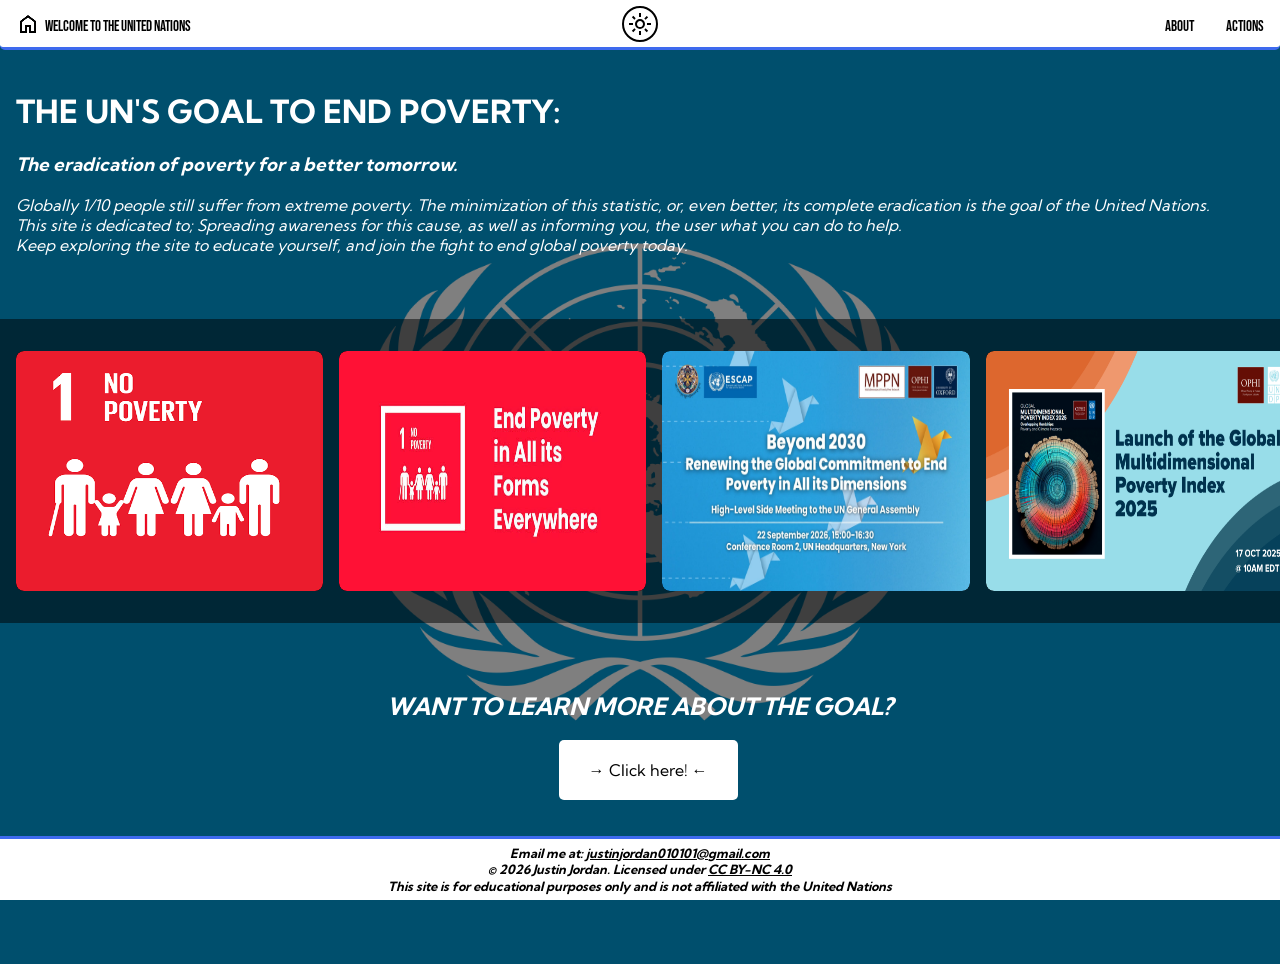
<file: index.html>
<!doctype html>
<html lang="en">
<head>
  <title>UNDP Index</title>
  <meta charset="UTF-8">
  <meta name="viewport" content="width=device-width, initial-scale=1.0">
  <link rel="preconnect" href="https://fonts.googleapis.com">
  <link rel="preconnect" href="https://fonts.gstatic.com" crossorigin>
  <link href="https://fonts.googleapis.com/css2?family=Kumbh+Sans:wght,YOPQ@100..900,300&display=swap" rel="stylesheet">
  <link href="https://fonts.googleapis.com/css2?family=Bebas+Neue&display=swap" rel="stylesheet">
  <link rel="Stylesheet" href="Styles.css">
  <link rel="icon" type="image/svg+xml" href="images/un-icon.png">
</head>
<body>

<div class="bebas-neue-regular">

    <header class="topnav">
    <a href="index.html" class="home-link">
      <img class="home-icon home-icon-light" src="images/home.png" alt="Welcome to the United Nations">
      <img class="home-icon home-icon-dark" src="images/lighthome.png" alt="" aria-hidden="true">
      <span class="label">Welcome to the United Nations</span>
    </a>

      <button id="theme-toggle" class="theme-toggle" aria-label="Toggle dark mode"></button>

      <div class="other-links">
        <a href="About.html">About</a>
        <a href="Actions.html">Actions</a>
      </div>
    </header>
  </div>

<main>
<div class="main-content">
  <div class="home-info">
    <h1>THE UN'S GOAL TO END POVERTY:</h1>
    <h3>The eradication of poverty for a better tomorrow.</h3>
    <p>Globally 1/10 people still suffer from extreme poverty. The minimization of this statistic, or, even better, its complete eradication is the goal of the United Nations. <br> This site is dedicated to; Spreading awareness for this cause, as well as informing you, the user what you can do to help. <br> Keep exploring the site to educate yourself, and join the fight to end global poverty today.</p>
  </div>

  <div class="carousel">
    <div class="card"><a href="https://sdgs.un.org/goals/goal1"><img src="images/Card1.png" alt="Card 1"></a></div>
    <div class="card"><a href="https://sdgs.un.org/goals/goal1"><img src="images/Card2.png" alt="Card 2"></a></div>
    <div class="card"><a href="https://sdgs.un.org/goals/goal1"><img src="images/Card3.png" alt="Card 3"></a></div>
    <div class="card"><a href="https://sdgs.un.org/goals/goal1"><img src="images/Card4.png" alt="Card 4"></a></div>
    <div class="card"><a href="https://sdgs.un.org/goals/goal1"><img src="images/Card5.png" alt="Card 5"></a></div>
    <div class="card"><a href="https://sdgs.un.org/goals/goal1"><img src="images/Card6.png" alt="Card 6"></a></div>
</div>

<div class="user-question">
  <h2>WANT TO LEARN MORE ABOUT THE GOAL?</h2>
</div>

<a href="About.html" class="read-more">→ Click here! ←</a>

  <footer>
    <h3>Email me at: <a href="mailto:justinjordan010101@gmail.com">justinjordan010101@gmail.com</a></h3>
    <h3>© 2026 Justin Jordan. Licensed under <a href="https://creativecommons.org/licenses/by-nc/4.0/deed.en">CC BY-NC 4.0</a></h3>
    <h3>This site is for educational purposes only and is not affiliated with the United Nations</h3>
  </footer>
</div>
</main>
  <script src="theme.js"></script>
</body>
</html>
</file>
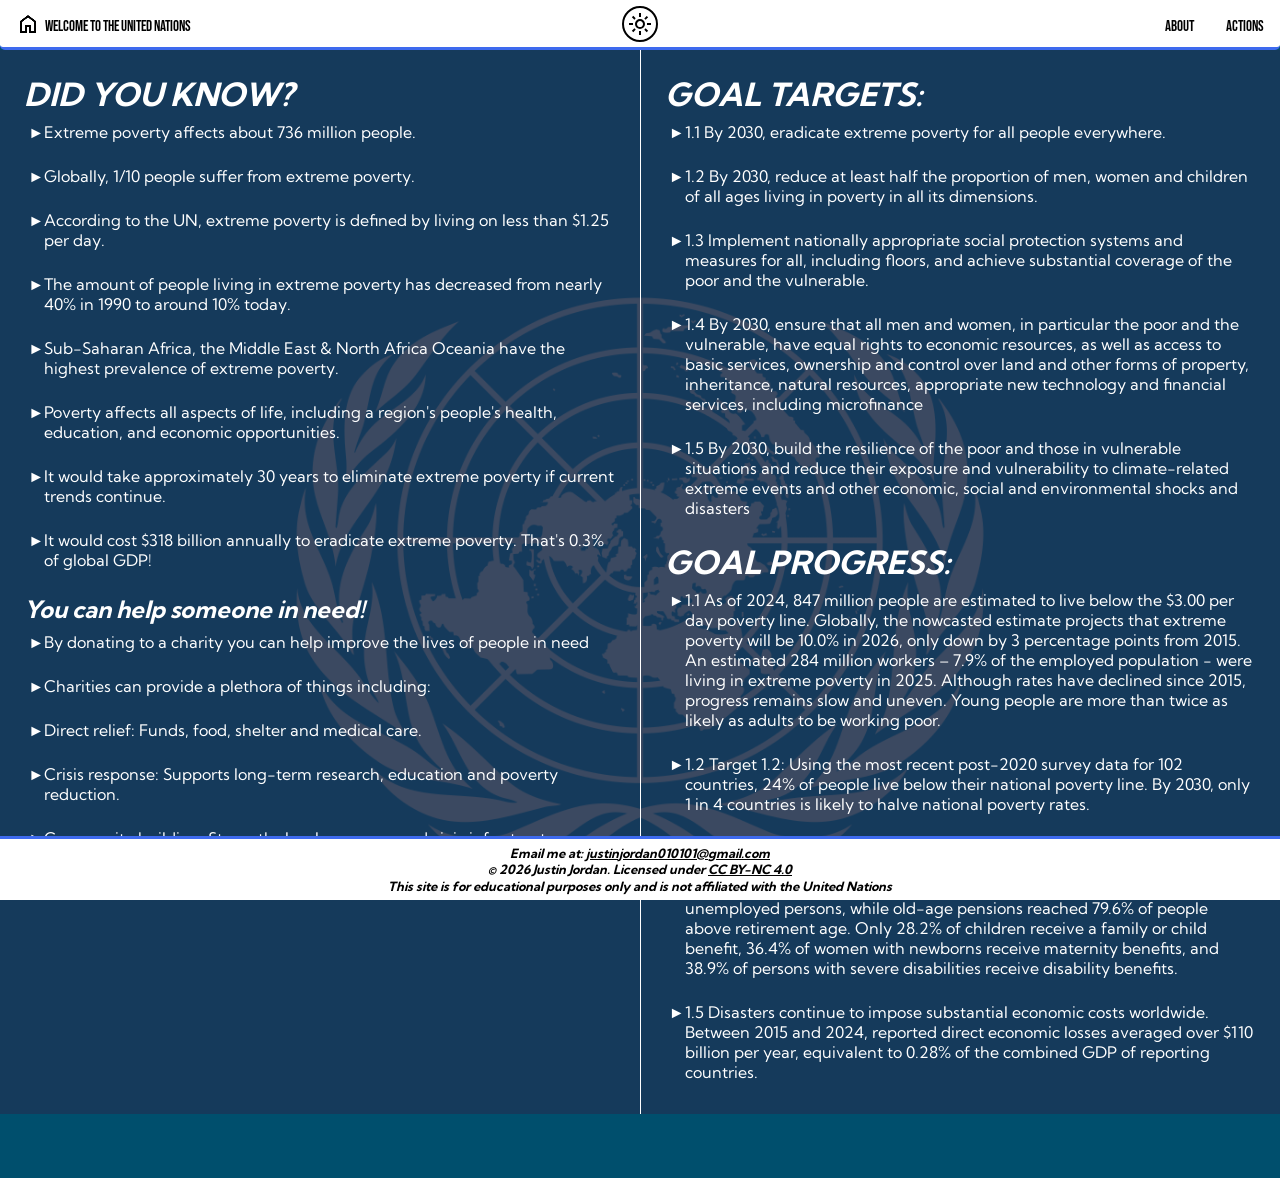
<file: About.html>
<!doctype html>
<html lang="en">
<head>
  <title>UNDP About</title>
  <meta charset="UTF-8">
  <meta name="viewport" content="width=device-width, initial-scale=1.0">
  <link rel="preconnect" href="https://fonts.googleapis.com">
  <link rel="preconnect" href="https://fonts.gstatic.com" crossorigin>
  <link href="https://fonts.googleapis.com/css2?family=Kumbh+Sans:wght,YOPQ@100..900,300&display=swap" rel="stylesheet">
  <link href="https://fonts.googleapis.com/css2?family=Bebas+Neue&display=swap" rel="stylesheet">
  <link rel="Stylesheet" href="Styles.css">
  <link rel="icon" type="image/svg+xml" href="images/un-icon.png">
</head>
<body>

<div class="bebas-neue-regular">

    <header class="topnav">
    <a href="index.html" class="home-link">
      <img class="home-icon home-icon-light" src="images/home.png" alt="Welcome to the United Nations">
      <img class="home-icon home-icon-dark" src="images/lighthome.png" alt="" aria-hidden="true">
      <span class="label">Welcome to the United Nations</span>
    </a>

      <button id="theme-toggle" class="theme-toggle" aria-label="Toggle dark mode"></button>

      <div class="other-links">
        <a href="About.html">About</a>
        <a href="Actions.html">Actions</a>
      </div>
    </header>
  </div>

<div class="split-content">

  <div class="content1">
    <h1>DID YOU KNOW?</h1>
    <ul>
      <li>Extreme poverty affects about 736 million people.</li>
      <li>Globally, 1/10 people suffer from extreme poverty.</li>
      <li>According to the UN, extreme poverty is defined by living on less than $1.25 per day.</li>
      <li>The amount of people living in extreme poverty has decreased from nearly 40% in 1990 to around 10% today.</li>
      <li>Sub-Saharan Africa, the Middle East & North Africa Oceania have the highest prevalence of extreme poverty.</li>
      <li>Poverty affects all aspects of life, including a region's people's health, education, and economic opportunities.</li>
      <li>It would take approximately 30 years to eliminate extreme poverty if current trends continue.</li>
      <li>It would cost $318 billion annually to eradicate extreme poverty. That's 0.3% of global GDP!</li>
    </ul>
    <h2>You can help someone in need!</h2>
    <ul>
      <li>By donating to a charity you can help improve the lives of people in need</li>
      <li>Charities can provide a plethora of things including:</li>
      <li>Direct relief: Funds, food, shelter and medical care.</li>
      <li>Crisis response: Supports long-term research, education and poverty reduction.</li>
      <li>Community building: Strengths local programs and civic infrastructure.</li>
      <li><a href="Actions.html">Click here to learn how you can help!</a></li>
    </ul>
  </div>

  <div class="content2">
    <h1>GOAL TARGETS:</h1>
    <ul>
      <li>1.1 By 2030, eradicate extreme poverty for all people everywhere.</li>
      <li>1.2 By 2030, reduce at least half the proportion of men, women and children of all ages living in poverty in all its dimensions.</li>
      <li>1.3 Implement nationally appropriate social protection systems and measures for all, including floors, and achieve substantial coverage of the poor and the vulnerable.</li>
      <li>1.4 By 2030, ensure that all men and women, in particular the poor and the vulnerable, have equal rights to economic resources, as well as access to basic services, ownership and control over land and other forms of property, inheritance, natural resources, appropriate new technology and financial services, including microfinance</li>
      <li>1.5 By 2030, build the resilience of the poor and those in vulnerable situations and reduce their exposure and vulnerability to climate-related extreme events and other economic, social and environmental shocks and disasters</li>
    </ul>
    <h1>GOAL PROGRESS:</h1>
    <ul>
      <li>1.1 As of 2024, 847 million people are estimated to live below the $3.00 per day poverty line. Globally, the nowcasted estimate projects that extreme poverty will be 10.0% in 2026, only down by 3 percentage points from 2015. An estimated 284 million workers – 7.9% of the employed population - were living in extreme poverty in 2025. Although rates have declined since 2015, progress remains slow and uneven. Young people are more than twice as likely as adults to be working poor.</li>
      <li>1.2 Target 1.2: Using the most recent post-2020 survey data for 102 countries, 24% of people live below their national poverty line. By 2030, only 1 in 4 countries is likely to halve national poverty rates.</li>
      <li>1.3  In 2023, 52.4% of the global population was covered by at least one social protection benefit, up from 42.8% in 2015. Coverage varies widely by function, with unemployment protection remaining limited at 16.7% of unemployed persons, while old-age pensions reached 79.6% of people above retirement age. Only 28.2% of children receive a family or child benefit, 36.4% of women with newborns receive maternity benefits, and 38.9% of persons with severe disabilities receive disability benefits.</li>
      <li>1.5 Disasters continue to impose substantial economic costs worldwide. Between 2015 and 2024, reported direct economic losses averaged over $110 billion per year, equivalent to 0.28% of the combined GDP of reporting countries.</li>
    </ul>
  </div>
</div>

  <footer>
    <h3>Email me at: <a href="mailto:justinjordan010101@gmail.com">justinjordan010101@gmail.com</a></h3>
    <h3>© 2026 Justin Jordan. Licensed under <a href="https://creativecommons.org/licenses/by-nc/4.0/deed.en">CC BY-NC 4.0</a></h3>
    <h3>This site is for educational purposes only and is not affiliated with the United Nations</h3>
  </footer>
</div>

  <script src="theme.js"></script>
</body>
</html>
</file>
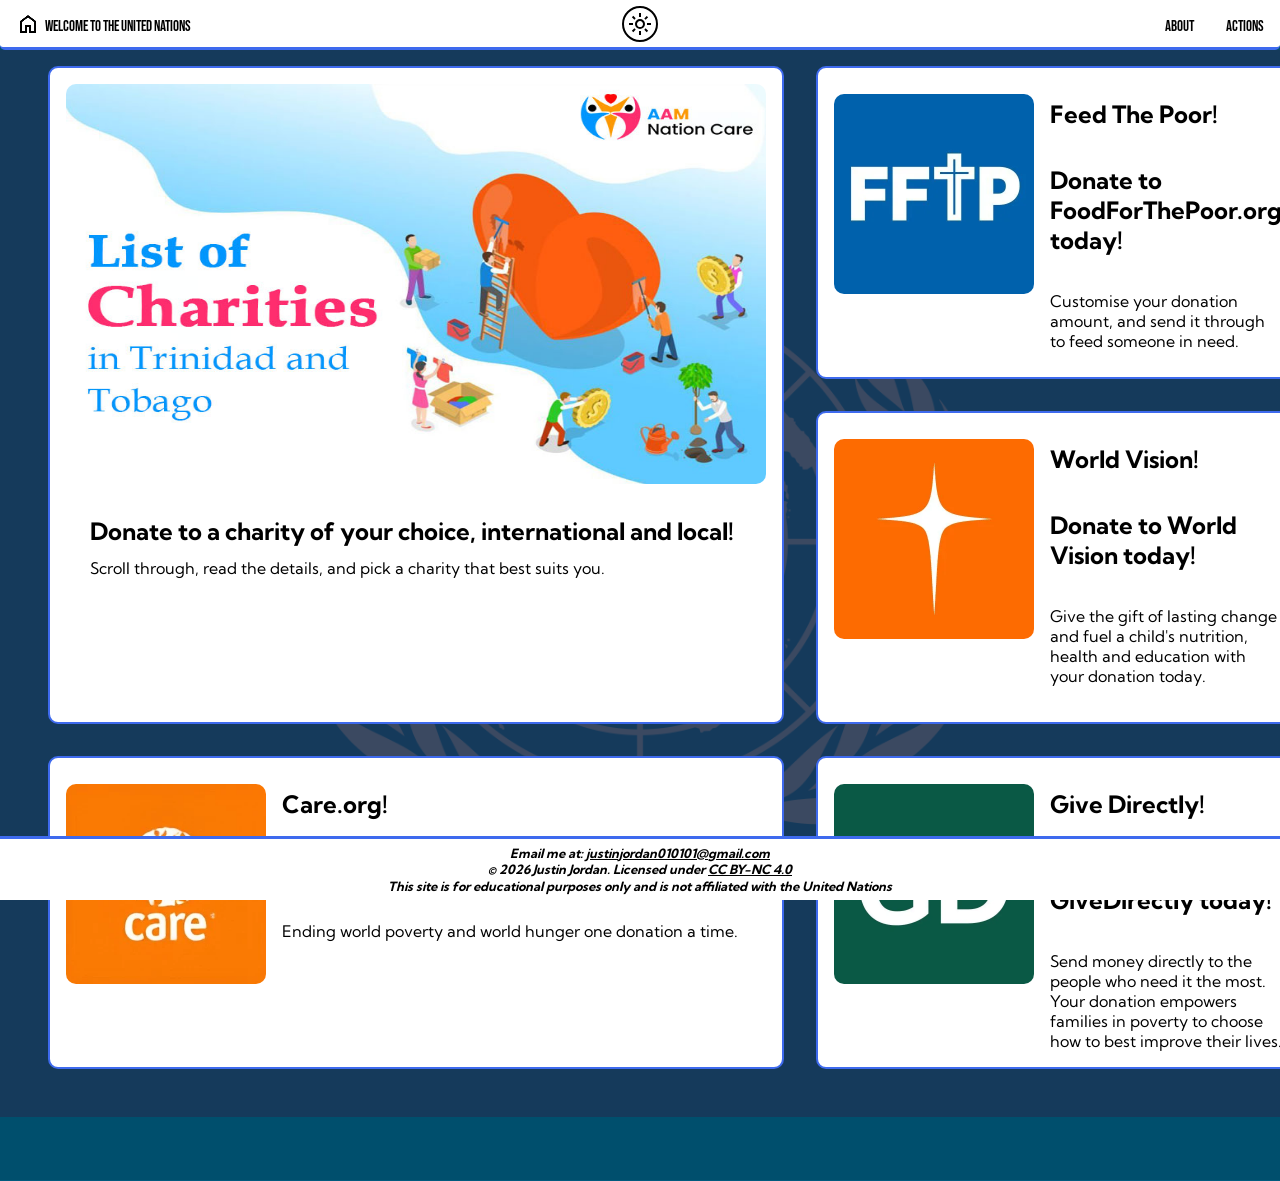
<file: Actions.html>
<!doctype html>
<html lang="en">
<head>
  <title>UNDP Actions</title>
  <meta charset="UTF-8">
  <meta name="viewport" content="width=device-width, initial-scale=1.0">
  <link rel="preconnect" href="https://fonts.googleapis.com">
  <link rel="preconnect" href="https://fonts.gstatic.com" crossorigin>
  <link href="https://fonts.googleapis.com/css2?family=Kumbh+Sans:wght,YOPQ@100..900,300&display=swap" rel="stylesheet">
  <link href="https://fonts.googleapis.com/css2?family=Bebas+Neue&display=swap" rel="stylesheet">
  <link rel="Stylesheet" href="Styles.css">
  <link rel="icon" type="image/svg+xml" href="images/un-icon.png">
</head>
<body>

<div class="bebas-neue-regular">

    <header class="topnav">
    <a href="index.html" class="home-link">
      <img class="home-icon home-icon-light" src="images/home.png" alt="Welcome to the United Nations">
      <img class="home-icon home-icon-dark" src="images/lighthome.png" alt="" aria-hidden="true">
      <span class="label">Welcome to the United Nations</span>
    </a>

      <button id="theme-toggle" class="theme-toggle" aria-label="Toggle dark mode"></button>

      <div class="other-links">
        <a href="About.html">About</a>
        <a href="Actions.html">Actions</a>
      </div>
    </header>
  </div>

  <div class="content1">
    <div class="hcard-container">

      <a href="https://aamnationcare.org/list-of-charities-in-trinidad-and-tobago/" class="help-cards">
        <img src="images/CharList.jpg" alt="aamnationcare.org">
        <h1>Donate to a charity of your choice, international and local!</h1>
        <p>Scroll through, read the details, and pick a charity that best suits you.</p>
      </a>

      <a href="https://foodforthepoor.org/help-now/" class="help-card-rectangle">
        <img src="images/FoodForThePoor.webp" alt="foodforthepoor.org">
        <div class="card-text">
        <h1>Feed The Poor!</h1>
        <h2>Donate to FoodForThePoor.org today!</h2>
        <p>Customise your donation amount, and send it through to feed someone in need.</p>
        </div>
      </a>

      <a href="https://www.worldvision.org/donate" class="help-card-rectangle">
        <img src="images/WorldVision.webp" alt="worldvision.org">
        <div class="card-text">
        <h1>World Vision!</h1>
        <h2>Donate to World Vision today!</h2>
        <p>Give the gift of lasting change and fuel a child's nutrition, health and education with your donation today.</p>
        </div>
      </a>

      <a href="https://www.care.org/" class="help-card-rectangle">
        <img src="images/CareOrg.webp" alt="care.org">
        <div class="card-text">
        <h1>Care.org!</h1>
        <h2>Donate to Care.org today!</h2>
        <p>Ending world poverty and world hunger one donation a time.</p>
        </div>
      </a>
      <a href="https://www.givedirectly.org/" class="help-card-rectangle">
        <img src="images/GiveDirectly.webp" alt="givedirectly.org">
        <div class="card-text">
        <h1>Give Directly!</h1>
        <h2>Donate to GiveDirectly today!</h2>
        <p>Send money directly to the people who need it the most. Your donation empowers families in poverty to choose how to best improve their lives.</p>
        </div>
      </a>
    </div>
  </div>

  <footer>
    <h3>Email me at: <a href="mailto:justinjordan010101@gmail.com">justinjordan010101@gmail.com</a></h3>
    <h3>© 2026 Justin Jordan. Licensed under <a href="https://creativecommons.org/licenses/by-nc/4.0/deed.en">CC BY-NC 4.0</a></h3>
    <h3>This site is for educational purposes only and is not affiliated with the United Nations</h3>
  </footer>
</div>

  <script src="theme.js"></script>
</body>
</html>
</file>
<file: Styles.css>
body {
    display:flex; /*Flex display formatting*/
    justify-content: flex-start;
    flex-direction: column;
    background-image: linear-gradient(rgb(0, 0, 0, 0.5), rgb(0, 0, 0, 0.5)), url("images/background.webp"); /*Dimmed background image*/
    background-position: center;
    background-repeat: no-repeat;
    background-size: cover;
    min-height: 100vh;
    padding-bottom:4rem;
    margin: 0;
}


.bebas-neue-regular { /*I genuinely dont understand why i put this here I could've just did font-family: for all my other divs */
  font-family: "Bebas Neue", sans-serif;
  font-weight: 400;
  font-style: normal;
}

.topnav { /*Navigation bar*/
    position: relative;
    display:flex;
    border-bottom-left-radius: 5px; border-bottom-right-radius:5px;
    overflow: hidden;
    justify-content: space-between;
    height: 50px;
    box-sizing: border-box;
}

.topnav a {
    color: white;
    padding: 14px 16px;
    text-decoration: none;
    font-size: 15px;
}

.topnav a:hover {
    color: rgb(62, 106, 238);
}

.home-link { /* Home button on the left everything else on the right (maybe dark mode in the middle) */
    display: flex;
    align-items: center;
    text-decoration: none;
    color: black;
}

.home-link .label {
    display: flex;
    margin-left: 5px;
    margin-top: 5px;
    font-size: 15px;
    white-space: nowrap;
}

.other-links {
    margin-top: 5px;
    display: flex;
    align-items: center;
}

.carousel { /* Carousel of images, thank you CODING2GO */
    background-color: rgb(0, 0, 0, 0.5);
    background-size: cover;
    box-sizing: border-box;
    padding: 2em 2em;
    width: 100%;
    overflow-x: auto;
    margin: 3em auto;
    display: flex;
    gap: 1em;
    scroll-behavior: smooth;
    anchor-name: --carousel;
    scroll-snap-type: x mandatory;
    scroll-padding-inline: 1rem;
}

.carousel::-webkit-scrollbar { /* Buttons literally only work on chrome and firefox oh my god bro */
    display: none;
}

.carousel::scroll-button(right), .carousel::scroll-button(left) {
    cursor: pointer;
    padding-bottom: .1em;
    content: '→';
    border: none;
    background-color: rgb(62, 106, 238);
    color: white;
    height: 60px;
    width: 60px;
    border-radius: 50%;
    position: fixed;
    position-anchor: --carousel;
    position-area: right;
    translate: 25%;
}

.carousel::scroll-button(right):disabled, .carousel::scroll-button(left):disabled {
    opacity: 0.5;
    cursor: auto;
}

.carousel::scroll-button(left) {
    content: '←';
    position-area: left;
    translate: -25%;
}

.card { /* Carousel image cards */
    scroll-snap-align: start;
    flex: 0 0 clamp(13em, 24vw, 22em);
    width: 20em;
    height: 15em;
    box-sizing: border-box;
    overflow: hidden;
    background-color: black;
    border-radius: 0.5em;
    text-align: center;
    color: white;
    align-content: center;
    img {
        width: 100%;
        height: 100%;
        object-fit: fill;
        border-radius: 0.5em;
    }
}

.main-content { /* Formatting for my home page content */
    font-family: "Kumbh Sans", sans-serif; /*See now I really don't know why i made that div earlier */
    font-optical-sizing: auto;
    font-style: normal;
    display: flex;
    flex-direction: column;
    justify-content:flex-start;
}

.home-info { /*Even more formatting specifically for the home page */
    font-style: inherit;
    margin-top: 20px;
    h3 {
        font-style: italic;
    }
    p {
        margin-top: 10px;
        font-style: italic;
    }
    margin-left: 1rem;
    overflow: auto;
    color: white;
}

.user-question { /* Formatting for my button to go to the information page */
    font-style: italic;
    color: white;
    display: flex;
    flex-direction: column;
    align-self: center;
}

.read-more { /* Button itself here */
    display: inline-flex;
    align-self: center;
    margin: 0 0 0rem 1rem;
    padding: 20px 30px;
    font-family: inherit;
    font-size: 1rem;
    background-color: white;
    color: black;
    text-decoration: none;
    border-radius: 5px;
    transition: background-color 0.3s ease, color 0.3s ease;
}

.read-more:hover {
    background-color: rgb(33, 64, 236);
    color: white;
}


footer{ /*Footer, nothing more to say here.*/
    font-family: "Kumbh Sans", sans-serif;
    font-optical-sizing: auto;
    font-style: normal;
    position: fixed;
    bottom: 0;
    left: 0;
    width: 100vw;
    max-width: 100%;
    height: 4rem;
    min-height: 4rem;
    display: flex;
    flex-direction: column;
    box-sizing: border-box;
    justify-content: center;
    h3 {
        margin: 0;
        text-align: center;
        font-style: italic;
        font-size: clamp(0.55rem, 1.8vw, 0.8rem);
        line-height: 1.3;
    }
}

:root { /* The :root function targets the HIGHEST paretnt element inside of the html code*/
    --text-color: black;
    --button-bg: white;
    --button-text: black;
}


[data-theme="dark"] { /* Dark mode themeing, there's probably a way to make this less lines of code.. */

    .home-icon-light {
        display: none;
    }
    footer {
        background-color: rgb(26, 37, 55);
        color: white;
        border-top: 3px solid white;
    }
    .theme-toggle {
        background-color: rgb(26, 37, 55);
        border: 2px solid white;
        color:white;
    }
    footer a {
        color: white;
    }

    footer a:hover {
        color: rgb(62, 106, 238);
    }
    .topnav {
        background-color: rgb(26, 37, 55);
        color: white;
        border-bottom: 3px solid white;
    }
    .topnav a {
        color: white;
    }
    .topnav a:hover {
        color: rgb(62, 106, 238);
    }
    .help-card-rectangle, .help-cards {
        background-color: rgb(26, 37, 55);
        border: 2px solid white;
        color: white;
    }
}

[data-theme="light"] { /* Light mode themeing, remember this for future sites */
    
    .home-icon-dark {
        display: none;
    }
    .theme-toggle {
        background-color: white;
        border: 2px solid black;
        color: black;
    }
    footer {
        background-color: white;
        color: black;
        border-top: 3px solid rgb(62, 106, 238);
    }
    footer a {
        color: black;
    }
    footer a:hover {
        color: rgb(62, 106, 238);
    }
    .topnav {
        background-color: white;
        color: black;
        border-bottom: 3px solid rgb(62, 106, 238);
    }
    .topnav a {
        color: black;
    }
    .topnav a:hover {
        color: rgb(62, 106, 238);
    }
    .help-card-rectangle, .help-cards {
        background-color: white;
        border: 2px solid rgb(62, 106, 238);
        color: black;
    }
}

.theme-toggle { /* Theme toggle button, I'm too lazy to make it actually responsive with the rest of the page lmao */
    position: absolute;
    left: 50%;
    top: 50%;
    transform: translate(-50%, -50%);
    width: 36px;
    height: 36px;
    padding: 0;
    border-radius: 50%;
    display: flex;
    align-items: center;
    justify-content: center;
    font-size: 1rem;
    line-height: 1;
    cursor: pointer;
    transition: border-color 0.3s ease, transform 0.2s ease;
}

.theme-toggle:hover {
    transform: translate(-50%, -50%) scale(1.1);
}

@media(max-width: 768px) {
    .split-content {
        flex-direction: column;
    }
    .content1,
    .content2 {
        width: 100%;
        min-height: auto;
    }
    .content2 {
        border-left: none;
        border-top: 1px solid white;
    }
}

.split-content { /*Content splitting for every single other page */
    display: flex;
    flex-direction: row;
    flex: 1;
    min-height: 0;     
    width: 100%;      
        h1, h2 {
        font-style: italic;
        margin: 0.5rem 0;
    }
    ul {
        display: flex;
        flex-direction: column;
        list-style-type: "►";
        padding: 0 0 0 1.25rem;
        margin: 0 0 1rem;
        gap: 1.5em;  
    }
}

.content1, /* Formatting ofr the different split ocontents */
.content2 {
    flex: 1 1 0;
    min-width: 0;
    min-height: 0;
    box-sizing: border-box;
    display: flex;
    flex-direction: column;
    align-items: flex-start;
    font-family: "Kumbh Sans", sans-serif; 
    padding: 1rem 1.5rem;
    color: white;
    overflow-y: auto;
}
.content1 a {
    margin-top: -1rem;
    color: white;
    text-decoration: none;
}

.content1 a:hover {
    color: rgb(62, 106, 238);
}

.content2 a {
    margin-top: -1rem;
    color: white;
    text-decoration: none;
}

.content2 a:hover {
    color: rgb(62, 106, 238);
}

.content1 {
    background-color: rgba(30, 51, 85, 0.7);
}

.content2 {
    background-color: rgba(30, 51, 85, 0.7);
    border-left: 1px solid white;
}

.content1:has(> .hcard-container) { /* If content 1 contains the .hcard-container div, then stretch the grid to fill the entire page (Remember this.) */
    flex: 1;
    align-items: stretch;
    padding: 2rem 3rem;
}

.hcard-container { /* Container for cards that link to places where you can donate to people in need */
    display: grid;
    grid-template-columns: repeat(2, 1fr);
    grid-template-rows: repeat(3, minmax(80px, 1fr));
    gap: 2rem;
    margin: 0 auto;
    width: 100%;
    flex: 1;
    a {
        color: black;
    }
}

.help-cards, /* Thus, the name "help-cards */
.help-card-rectangle {
    border-radius: 10px;
    cursor: pointer;
    display: flex;
    flex-direction: row;
    justify-content: flex-start;
    box-sizing: border-box;
    margin: 0;
    gap: 1rem;
    width: 100%;
    height: 100%;
    transition: 400ms;
    position: relative;
    padding: 1rem;
}

.help-card-rectangle {
    justify-content: flex-start;
    img {
        height: 200px;
        width: 200px;
        border-radius: 10px;
        margin-top: 10px;
    }
}

.help-card-rectangle .card-text {
    display: flex;
    flex-direction: column;
    justify-content: flex-start;
    h1 {
        font-size: 1.5rem;
        margin-top: 15px;
    }
}

.help-cards { /*Grid formatting for cards */
    grid-row: span 2;
    flex-direction: column;
    img {
        align-self: center;
        height: 400px;
        width: 700px;
        border-radius: 10px;
    }
    h1{
        font-size: 1.5rem;
        margin-left: 24px;
    }
    h2 {
        font-size: 1.5rem;
        margin-top: -25px;
        margin-left: 24px;
    }
    p {
        margin-top: -20px;
        margin-left: 24px;
    }   
}

.hcard-container > :first-child {
    grid-column: 1;
    grid-row: 1 / span 2;
}

.hcard-container > :hover { /*Nice scaling effect for when I specifically hover over a card */
    transform: scale(1.1, 1.1);
    z-index: 2;
}

.hcard-container:has(> :hover) > :not(:hover) {  /*This SPECIFICALLY makes sure that ONLY when you hover over a card and not the empty space that the other cards scale down and blur */
    filter: blur(2px);
    transform: scale(0.9, 0.9);
}

@media (max-width: 768px) { /*Mobile porting, im not even going to lie claude helped me do this.*/
    .hcard-container {
        grid-template-columns: 1fr;
    }
    .hcard-container > :first-child {
        grid-column: 1;
        grid-row: auto;
    }
    .help-cards {
        grid-row: span 2;
    }
} 

@media (max-width: 768px) {
    body { 
        padding-bottom: 0; 
    }
    .topnav { 
        height: auto; 
        min-height: 50px; 
        padding: 0 0.25rem; 
    }
    .topnav a { 
        padding: 14px 10px; 
        font-size: 14px; 
    }
    .home-link .label { 
        display: none; 
    }
    .home-icon { 
        max-height: 32px; 
        width: auto; 
    }
    .theme-toggle { 
        position: static; 
        transform: none; 
        align-self: center; 
        flex-shrink: 0; 
    }
    .theme-toggle:hover { 
        transform: scale(1.1); 
    }
    footer {
        position: static;
        width: 100%;
        height: auto;
        min-height: 0;
        padding: 0.75rem 1rem;
        margin-top: auto;
    }
    footer h3 { 
        font-size: 0.7rem; 
        overflow-wrap: anywhere; 
        padding: 0.15rem 0; 
    }
    main { 
        flex: 1; 
        display: flex; 
        flex-direction: column; 
    }
    .main-content { 
        flex: 1; 
    }
    .home-info { 
        margin: 1rem; 
    }
    .home-info h1 { 
        font-size: 1.6rem; 
    }
    .carousel { 
        padding: 1rem; 
        margin: 1.5em 0; 
    }
    .carousel::scroll-button(left),
    .carousel::scroll-button(right) { 
        display: none; 
    }
    .card { 
        flex: 0 0 75vw; 
        width: auto; 
        height: 12em; 
    }
    .user-question { 
        text-align: center; 
        padding: 0 1rem; 
    }
    .read-more { 
        margin: 1rem auto 2rem; 
    }

    .split-content { 
        flex-direction: column; 
    }
    .content1, .content2 {
        flex: none;
        width: 100%;
        padding: 1rem;
        overflow-y: visible;
    }
    .content2 { 
        border-left: none; 
        border-top: 1px solid white; 
    }
    .split-content h1 { 
        font-size: 1.5rem; 
    }

    .content1:has(> .hcard-container) { padding: 1rem; }
    .hcard-container {
        grid-template-columns: 1fr;
        grid-template-rows: none;
        gap: 1rem;
    }
    .hcard-container > :first-child { grid-column: 1; grid-row: auto; }

    .help-cards, .help-card-rectangle {
        grid-row: auto;
        flex-direction: column;
        height: auto;
        padding: 0.75rem;
        gap: 0.5rem;
    }
    .help-cards img {
        width: 100%;
        height: auto;
        max-height: 220px;
        object-fit: cover;
    }
    .help-card-rectangle img {
        width: 100%;
        height: 180px;
        object-fit: cover;
        margin-top: 0;
    }
    .help-cards h1, .help-cards h2, .help-cards p { 
        margin: 0.4rem 0 0; 
    }
    .help-card-rectangle .card-text h1 { 
        margin-top: 0; 
        font-size: 1.3rem; 
    }
}
@media (hover: none) {
    .hcard-container > :hover,
    .hcard-container:has(> :hover) > :not(:hover) {
        transform: none;
        filter: none;
    }
} /*IM FINALLY FREEEEEEEEEEEEEEEEEEEEEEEEEEEEEEEEEEEEEEEE*/
</file>
